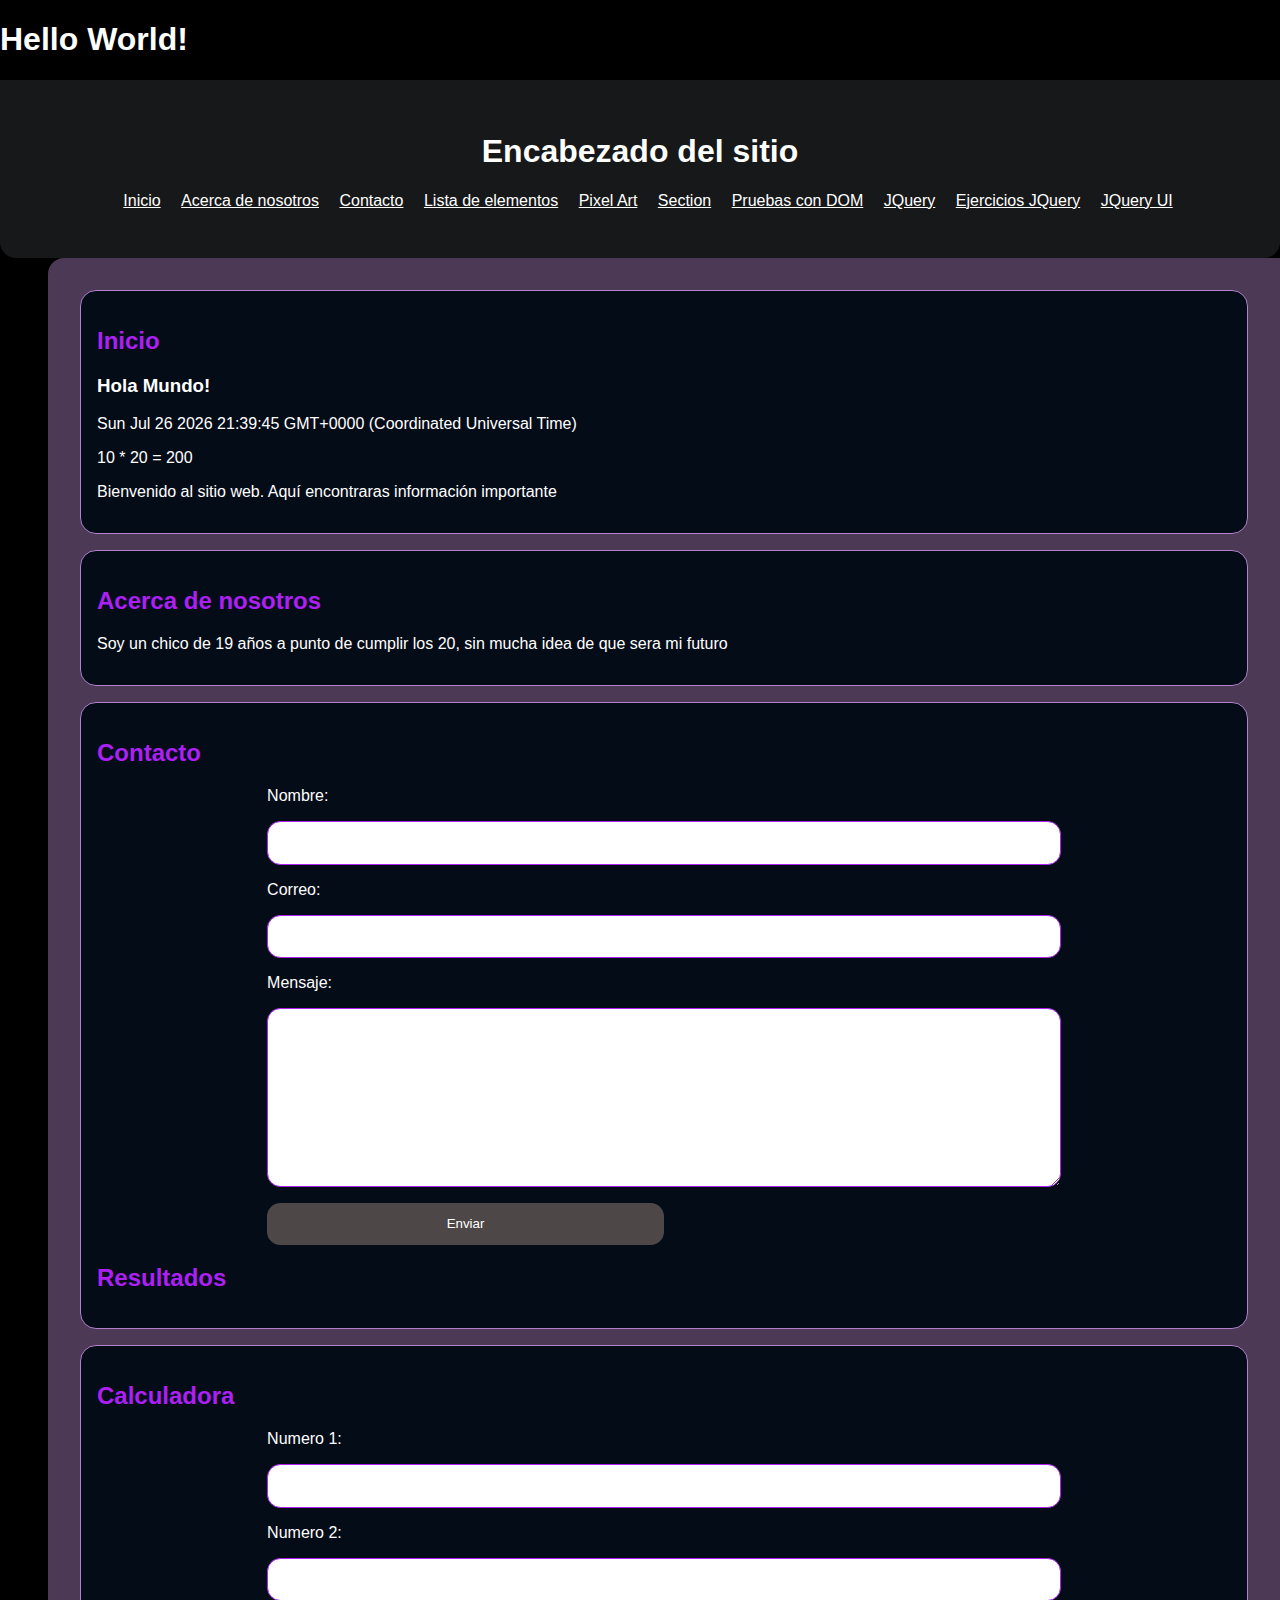
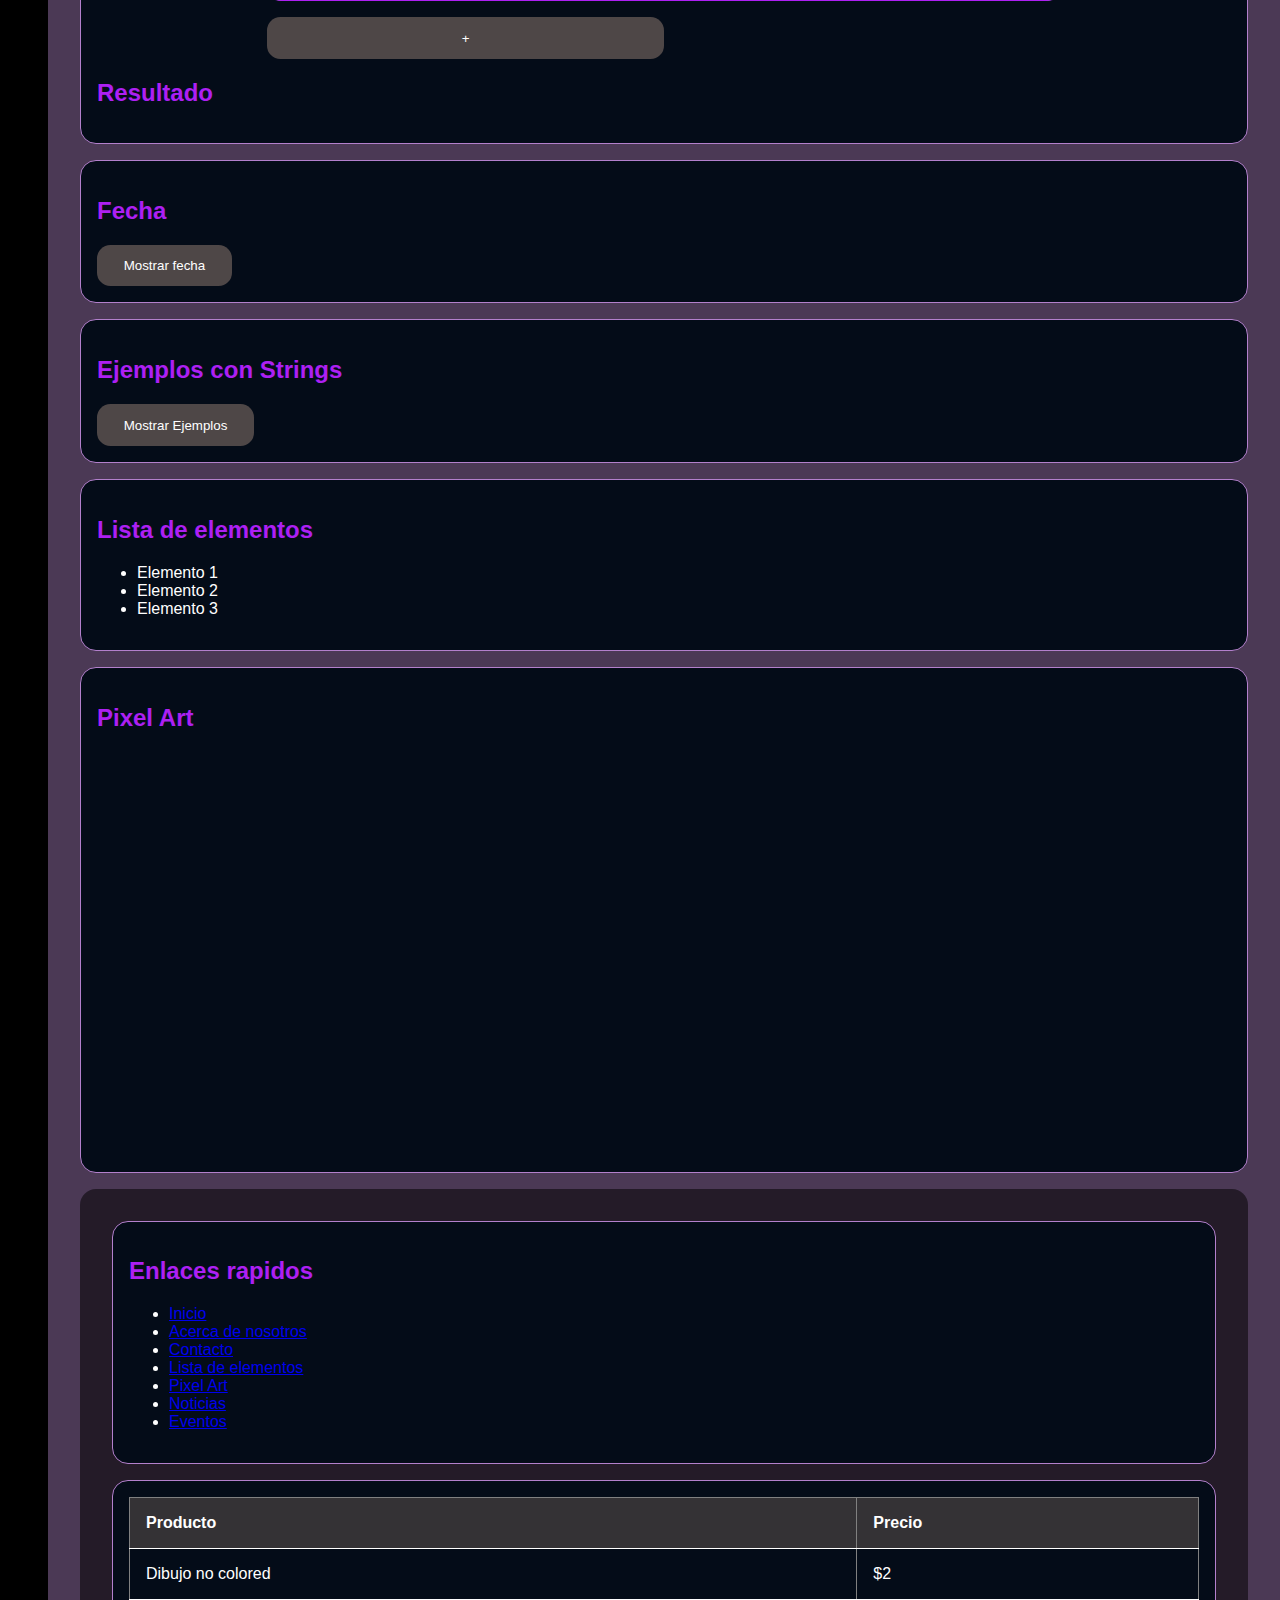
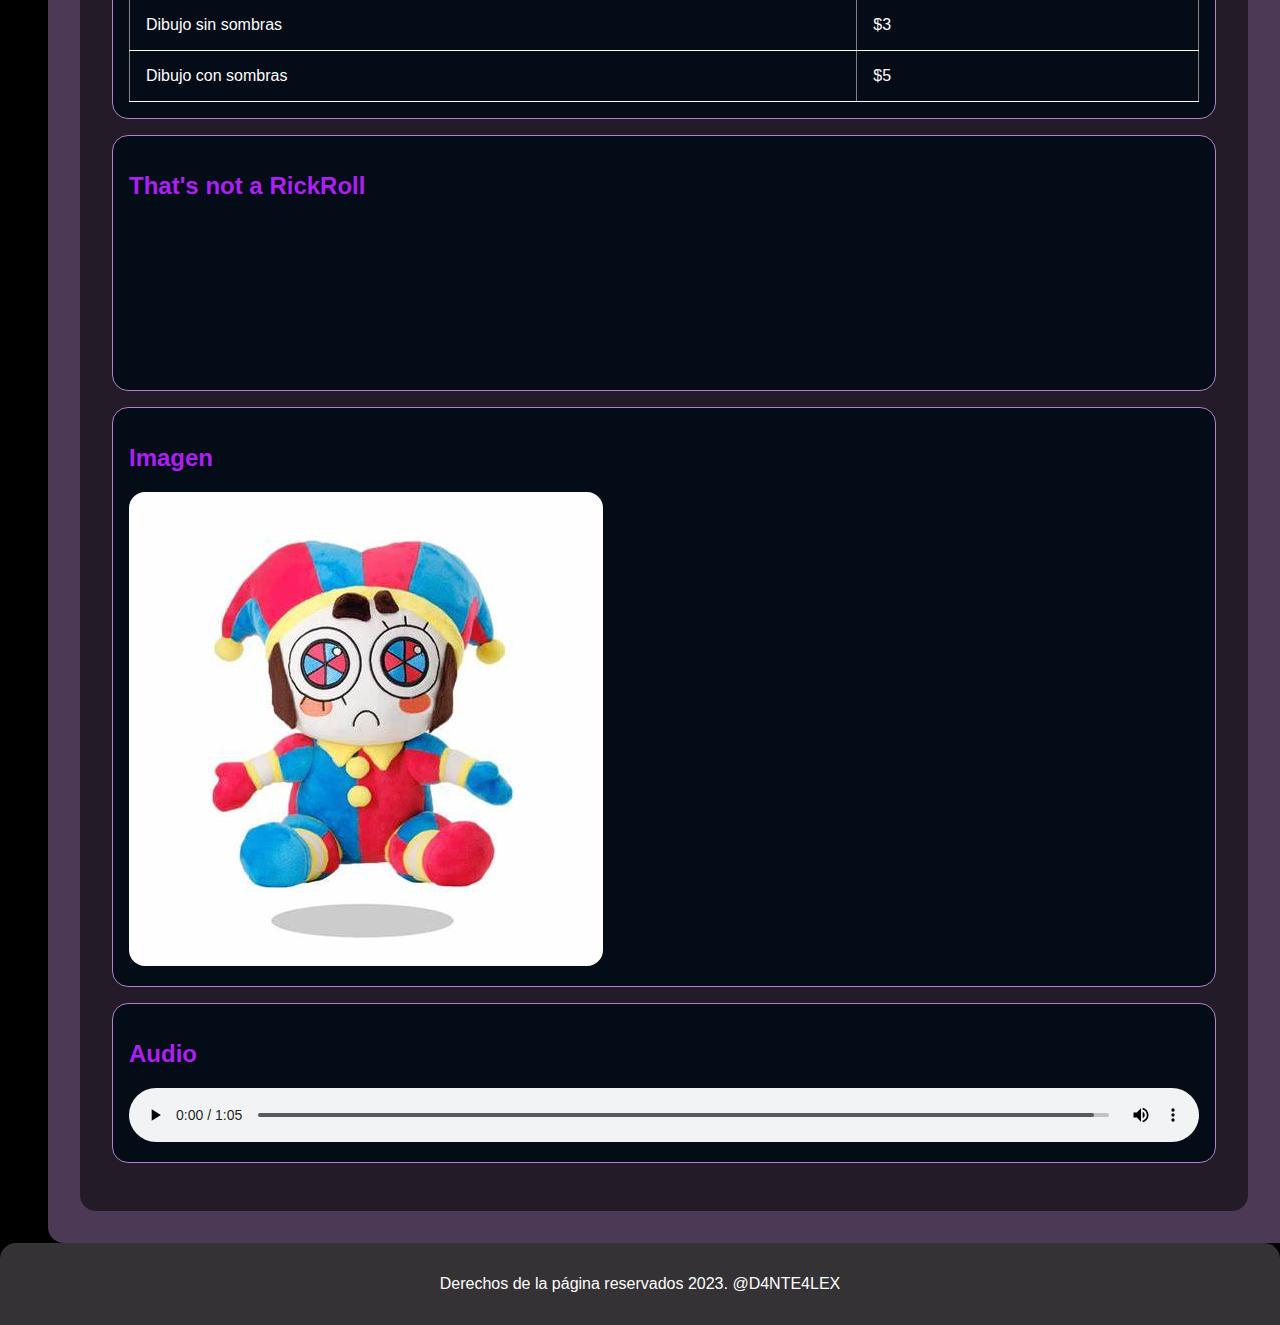
<file: index.html>
<!DOCTYPE html>
<html>
    <head>
        <meta charset="UTF-8">
        <meta name="description" content="It is my simple project in html.">
        <title>Proyecto en HTML</title>
        <meta name="viewport" content="width=device-width, initial-scale=1.0">
        <link rel="stylesheet" type="text/css" href="css/style.css">
        <script src="js/script.js"></script>
    </head>

    <body>
        
        <header>
            <!-- Encabezado del sitio -->
            <h1>Encabezado del sitio</h1>
            <nav>
                <ul id="routes">
                    
                </ul>
            </nav>
            <script src="js/routes.js"></script>
        </header>
        <main>
            <section id="inicio">
                <h2>Inicio</h2>
                <h3 id="mensaje-js"></h3>
                <p id="hora"></p>
                <p><script>multiplica(10,20);</script></p>
                <p><script>resEqSecGrade(2,5,2)</script></p>
                <p>Bienvenido al sitio web. Aquí encontraras información importante</p>
            </section>

            <section id="aboutUs">
                <h2>Acerca de nosotros</h2>
                <p>Soy un chico de 19 años a punto de cumplir los 20, sin mucha idea de que sera mi futuro</p>
            </section>

            <section id="contact">
                <h2>Contacto</h2>
                <form id="myform">
                    <label for="name">Nombre:</label>
                    <input type="text" name="name" id="name" required>
                    <label for="email">Correo:</label>
                    <input type="email" name="email" id="email" required>
                    <label for="message">Mensaje:</label>
                    <textarea name="message" id="message" cols="30" rows="10" required></textarea>
                    <input type="button" onclick="trustForm()" value="Enviar">
                </form>

                <h2>Resultados</h2>
                <div id="result"></div>

            </section>
            <section id="calculator" class="calculator">
                <h2>Calculadora</h2>
                <form id="calculator-form">
                    <label for="num1">Numero 1:</label>
                    <input type="number" name="num1" id="num1" required>
                    <label for="num2">Numero 2:</label>
                    <input type="number" name="num2" id="num2" required>
                    <input type="button" onclick="sum()" value="+">
                </form>
                <h2>Resultado</h2>
                <div id="result-calculator"></div>
            </section>
            <section id="date" class="date-section">
                <h2>Fecha</h2>
                <button onclick="showDate()">Mostrar fecha</button>
            </section>
            <section id="string" class="string-section">
                <h2>Ejemplos con Strings</h2>
                <button onclick="stringExamples()">Mostrar Ejemplos</button>
            </section>
            <section id="list">
                <h2>Lista de elementos</h2>
                <ul>
                    <li>Elemento 1</li>
                    <li>Elemento 2</li>
                    <li>Elemento 3</li>
                </ul>
            </section>

            <section id="pixelart">
                <h2>Pixel Art</h2>
                <iframe width="100%" height="400" src="https://www.pixilart.com/d4nte4lex"></iframe>
            </section>

            <!-- Barra lateral -->
            <aside>
                <section id="fastLinks">
                    <h2>Enlaces rapidos</h2>
                    <ul>
                        <li>
                            <a href="#inicio">Inicio</a>
                        </li>
                        <li>
                            <a href="#aboutUs">Acerca de nosotros</a>
                        </li>
                        <li>
                            <a href="#contact">Contacto</a>
                        </li>
                        <li>
                            <a href="#list">Lista de elementos</a>
                        </li>
                        <li>
                            <a href="#pixelart">Pixel Art</a>
                        </li>
                        <li>
                            <a href="#breakingNews">Noticias</a>
                        </li>
                        <li>
                            <a href="#events">Eventos</a>
                        </li>
                    </ul>
                </section>
                <section id="products">
                    <table border="1">
                        <tr>
                            <th>Producto</th>
                            <th>Precio</th>
                        </tr>
                        <tr>
                            <td>Dibujo no colored</td>
                            <td>$2</td>
                        </tr>
                        <tr>
                            <td>Dibujo sin sombras</td>
                            <td>$3</td>
                        </tr>
                        <tr>
                            <td>Dibujo con sombras</td>
                            <td>$5</td>
                        </tr>
                    </table>
                </section>
                <section id="notRickRoll">
                    <h2>That's not a RickRoll</h2>
                    <iframe width="100%" height="auto" src="https://www.youtube.com/embed/hVV27RN9nCY" title="POMNI MEETS MARTY! (The Amazing Digital Circus)" frameborder="0" allow="accelerometer; autoplay; clipboard-write; encrypted-media; gyroscope; picture-in-picture; web-share" allowfullscreen></iframe>
                </section>
                <section id="image">
                    <h2>Imagen</h2>
                    <img src="resources/img/pomni.jpg" alr="Pomni">
                </section>
                <section id="audio">
                    <h2>Audio</h2>
                    <audio controls>
                        <source src="resources/audio/todos-los-saludos-de-vegetta777-2012-2020.mp3" type="audio/mp3">
                    </audio>
                </section>
            </aside>
        </main>
        <footer>
            <p>Derechos de la página reservados 2023. @D4NTE4LEX</p>
        </footer>
    </body>
</html>
</file>
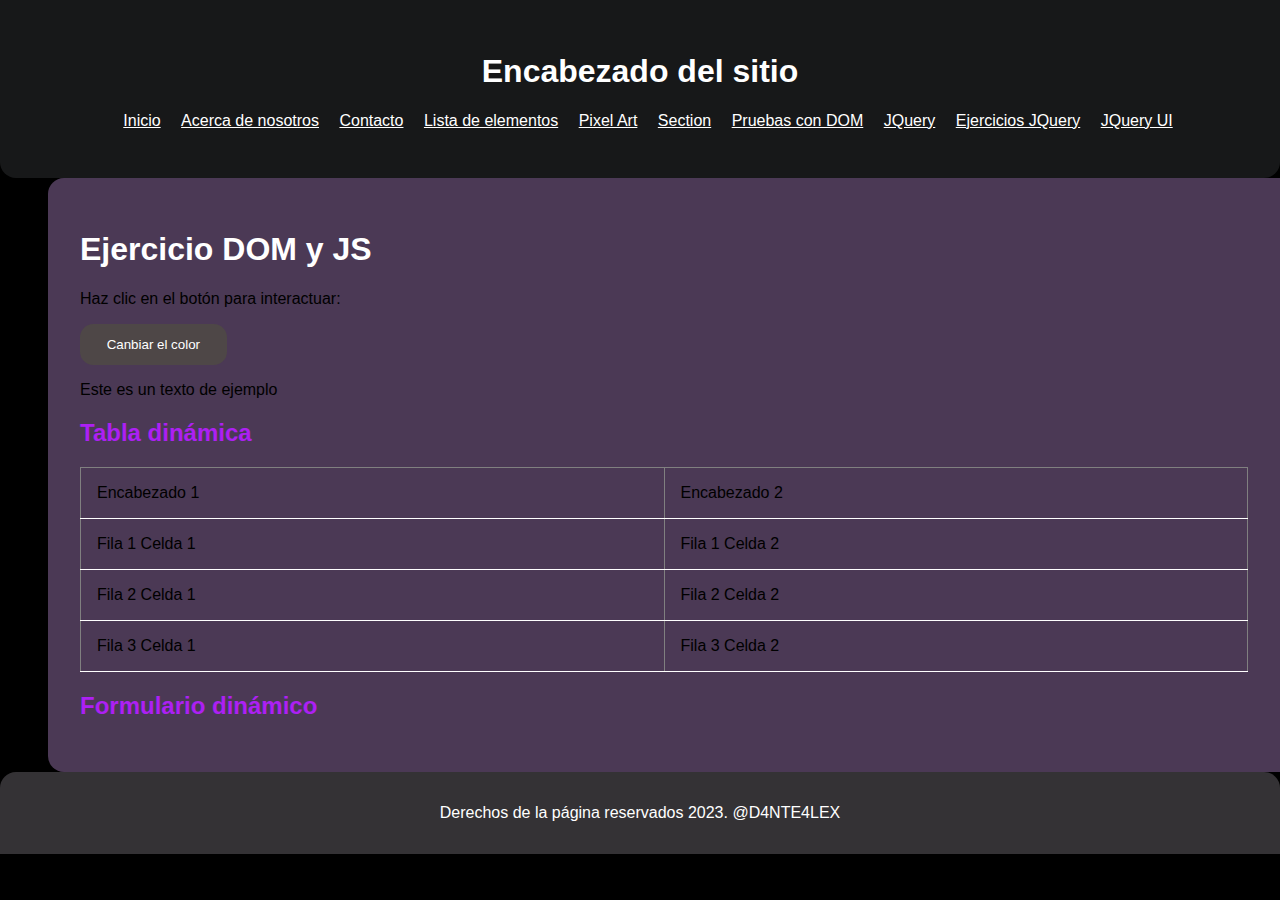
<file: domTests.html>
<!DOCTYPE html>
<html>
    <head>
        <meta charset="UTF-8">
        <meta name="description" content="It is my simple project in html.">
        <title>Proyecto en HTML</title>
        <link rel="stylesheet" type="text/css" href="css/style.css">
        <script type="text/javascript" src="js/dom.js"></script>
    </head>

    <body>
        
        <header>
            <!-- Encabezado del sitio -->
            <h1>Encabezado del sitio</h1>
            <nav>
                <ul id="routes">
                    
                </ul>
            </nav>
            <script src="js/routes.js"></script>
        </header>
        <main id="domTests">
            <h1>Ejercicio DOM y JS</h1>
            <p>Haz clic en el botón para interactuar: </p>
            <button id="colorChangebtn">Canbiar el color</button>
            <div id="output">
                <p>Este es un texto de ejemplo</p>
            </div>

            <h2>Tabla dinámica</h2>
            <div id="tableContainer"></div>

            <h2>Formulario dinámico</h2>
            <div id="formContainer"></div>
        </main>
        <footer>
            <p>Derechos de la página reservados 2023. @D4NTE4LEX</p>
        </footer>
        
    </body>
</html>
</file>
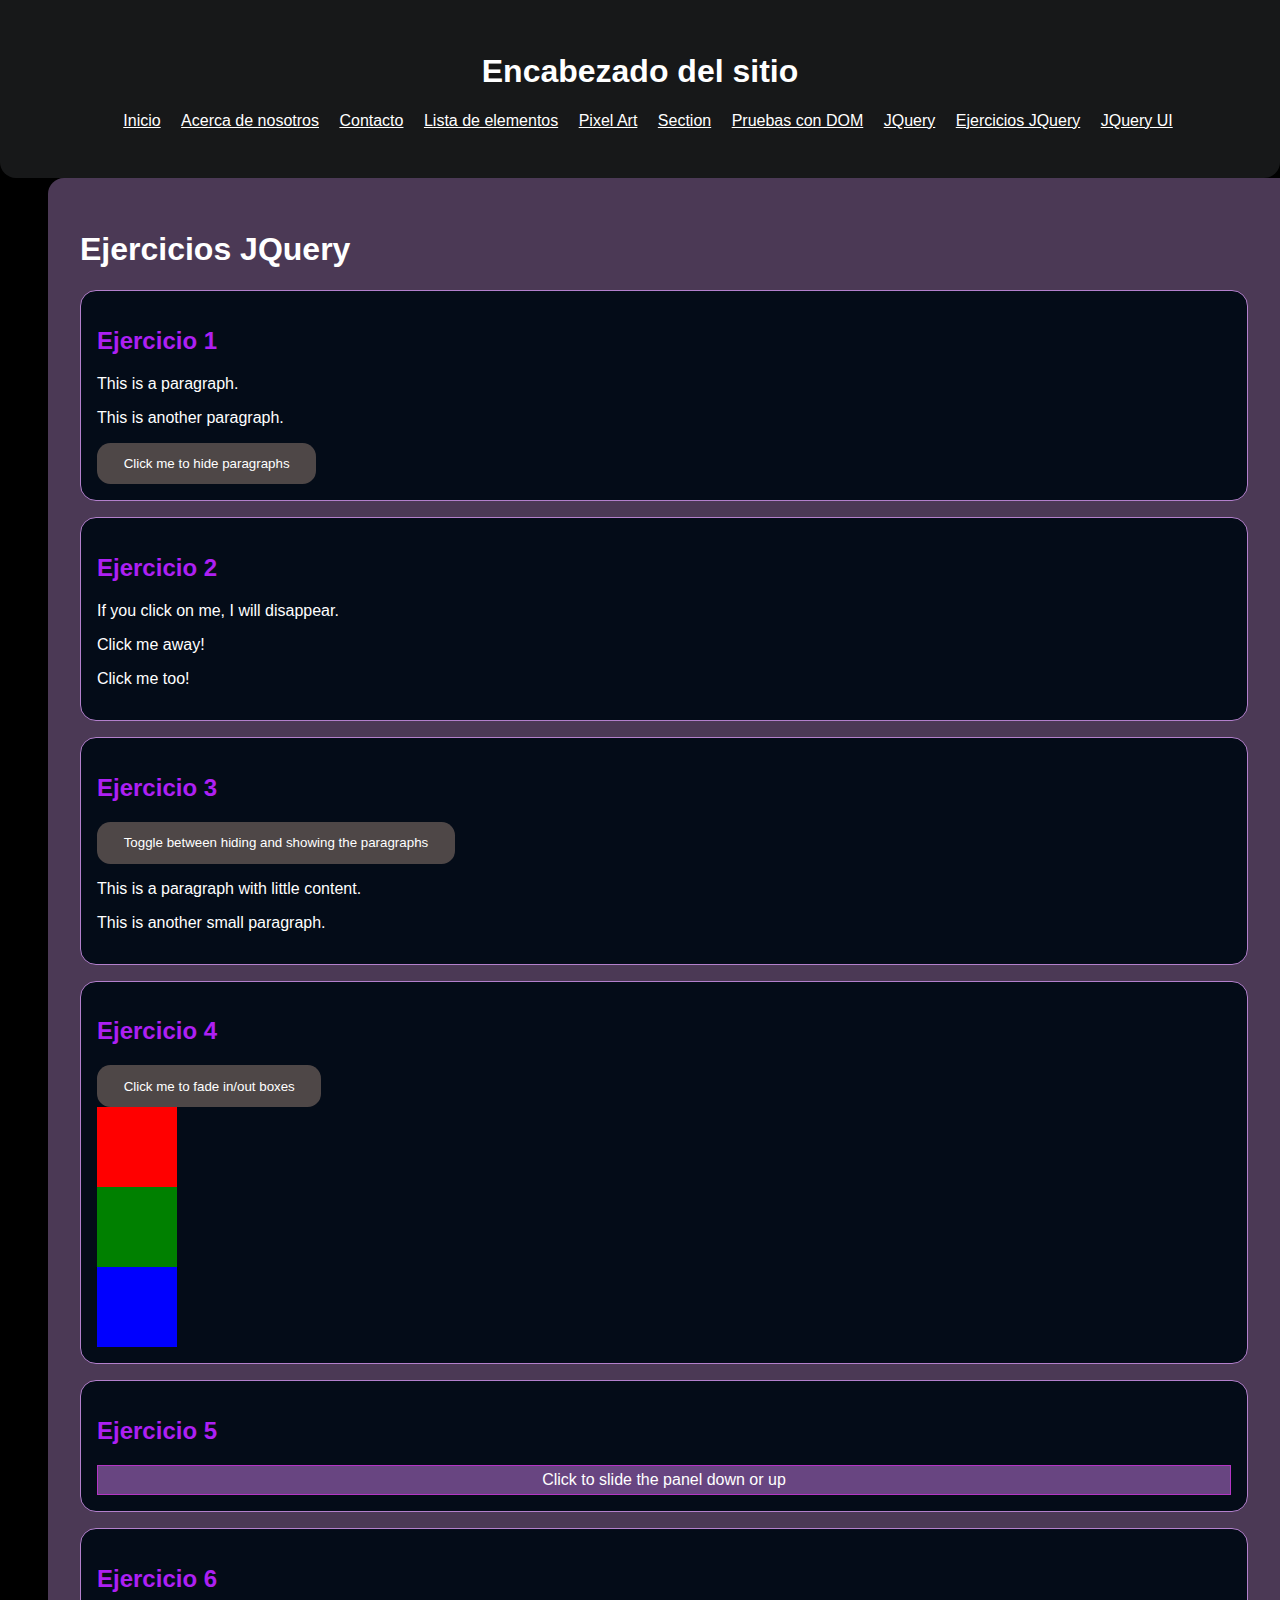
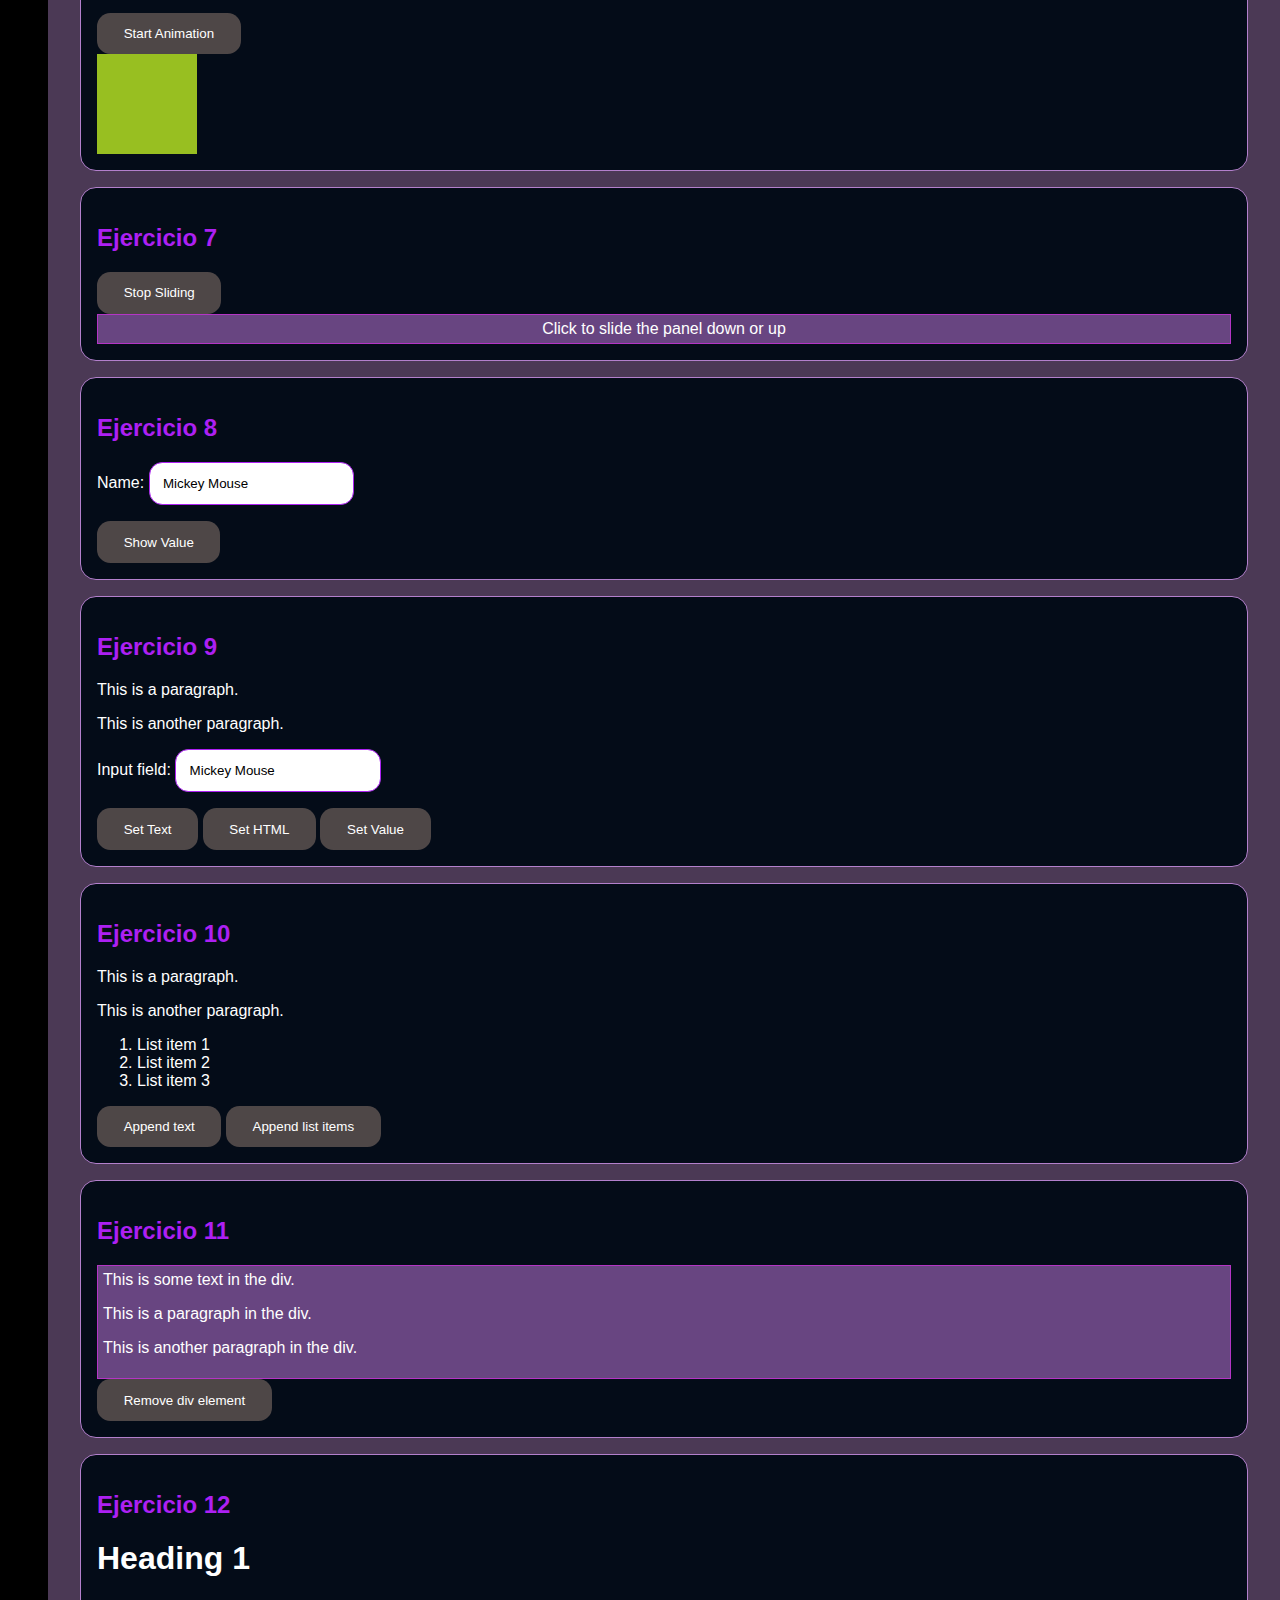
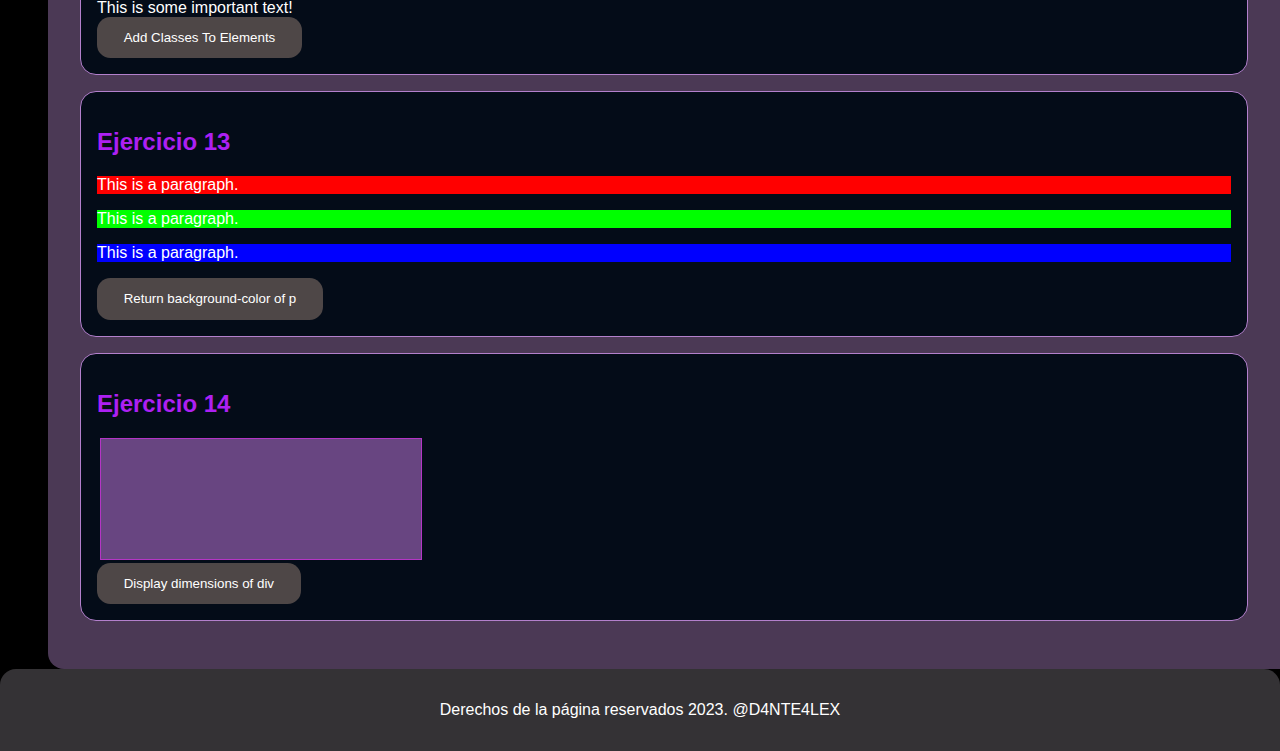
<file: ExerJQuery.html>
<!DOCTYPE html>
<html>
    <head>
        <meta charset="UTF-8">
        <meta name="description" content="It is my simple project in html.">
        <title>Proyecto en HTML</title>
        <link rel="stylesheet" type="text/css" href="css/style.css">
        <script src="https://code.jquery.com/jquery-3.7.1.min.js" integrity="sha256-/JqT3SQfawRcv/BIHPThkBvs0OEvtFFmqPF/lYI/Cxo=" crossorigin="anonymous"></script>
        <script type="text/javascript" src="js/jquery.js"></script>
    </head>

    <body>
        
        <header>
            <!-- Encabezado del sitio -->
            <h1>Encabezado del sitio</h1>
            <nav>
                <ul id="routes">
                    
                </ul>
            </nav>
            <script src="js/routes.js"></script>
        </header>
        <main id="jquery">
            <h1>Ejercicios JQuery</h1>
            <div class="exercises">
                <h2>Ejercicio 1</h2>
                <p id="ex1">This is a paragraph.</p>
                <p id="ex1">This is another paragraph.</p>
                <button id="ex1Button">Click me to hide paragraphs</button>
            </div>
            <div class="exercises">
                <h2>Ejercicio 2</h2>
                <p id="ex2">If you click on me, I will disappear.</p>
                <p id="ex2">Click me away!</p>
                <p id="ex2">Click me too!</p>
            </div>
            <div class="exercises">
                <h2>Ejercicio 3</h2>
                <button id="ex3Button">Toggle between hiding and showing the paragraphs</button>
                <p id="ex3">This is a paragraph with little content.</p>
                <p id="ex3">This is another small paragraph.</p>
            </div>
            <div class="exercises">
                <h2>Ejercicio 4</h2>
                <button id="ex4Button">Click me to fade in/out boxes</button>
                <div id="div1ex4" style="width:80px;height:80px;background-color:red;"></div>
                <div id="div2ex4" style="width:80px;height:80px;background-color:green;"></div>
                <div id="div3ex4" style="width:80px;height:80px;background-color:blue;"></div>
            </div>
            <div class="exercises">
                <h2>Ejercicio 5</h2>
                <div id="flipEx5">Click to slide the panel down or up</div>
                <div id="panelEx5">Hello world!</div>
            </div>
            <div class="exercises">
                <h2>Ejercicio 6</h2>
                <button id="ex6Button">Start Animation</button>
                <div id="divEx6" style="background:#98bf21;height:100px;width:100px;position:relative;"></div>
            </div>
            <div class="exercises">
                <h2>Ejercicio 7</h2>
                <button id="ex7Button">Stop Sliding</button>
                <div id="flipEx7">Click to slide the panel down or up</div>
                <div id="panelEx7">Hello world!</div>
            </div>
            <div class="exercises">
                <h2>Ejercicio 8</h2>
                <p>Name: <input type="text" id="ex8" value="Mickey Mouse"></p>
                <button id="ex8Button">Show Value</button>
            </div>
            <div class="exercises">
                <h2>Ejercicio 9</h2>
                <p id="test1Ex9">This is a paragraph.</p>
                <p id="test2Ex9">This is another paragraph.</p>

                <p>Input field: <input type="text" id="test3Ex9" value="Mickey Mouse"></p>

                <button id="btn1Ex9">Set Text</button>
                <button id="btn2Ex9">Set HTML</button>
                <button id="btn3Ex9">Set Value</button>
            </div>
            <div class="exercises">
                <h2>Ejercicio 10</h2>
                <p id="ex10">This is a paragraph.</p>
                <p id="ex10">This is another paragraph.</p>

                <ol id="olEx10">
                    <li>List item 1</li>
                    <li>List item 2</li>
                    <li>List item 3</li>
                </ol>

                <button id="btn1Ex10">Append text</button>
                <button id="btn2Ex10">Append list items</button>
            </div>
            <div class="exercises">
                <h2>Ejercicio 11</h2>
                <div id="ex11">
                    This is some text in the div.
                    <p>This is a paragraph in the div.</p>
                    <p>This is another paragraph in the div.</p>
                </div>
                <button id="btnEx11">Remove div element</button>
            </div>
            <div class="exercises">
                <h2>Ejercicio 12</h2>
                <h1 id="ex12">Heading 1</h1>
                <div id="divEx12">This is some important text!</div>
                <button id="btnEx12">Add Classes To Elements</button>
            </div>
            <div class="exercises">
                <h2>Ejercicio 13</h2>
                <p id="ex13" style="background-color:#ff0000">This is a paragraph.</p>
                <p id="ex13" style="background-color:#00ff00">This is a paragraph.</p>
                <p id="ex13" style="background-color:#0000ff">This is a paragraph.</p>
                <button id="btnEx13">Return background-color of p</button>
            </div>
            <div class="exercises">
                <h2>Ejercicio 14</h2>
                <div id="divEx14"></div>
                <button id="btnEx14">Display dimensions of div</button>
            </div>
        </main>
        <footer>
            <p>Derechos de la página reservados 2023. @D4NTE4LEX</p>
        </footer>
    </body>
</html>
</file>
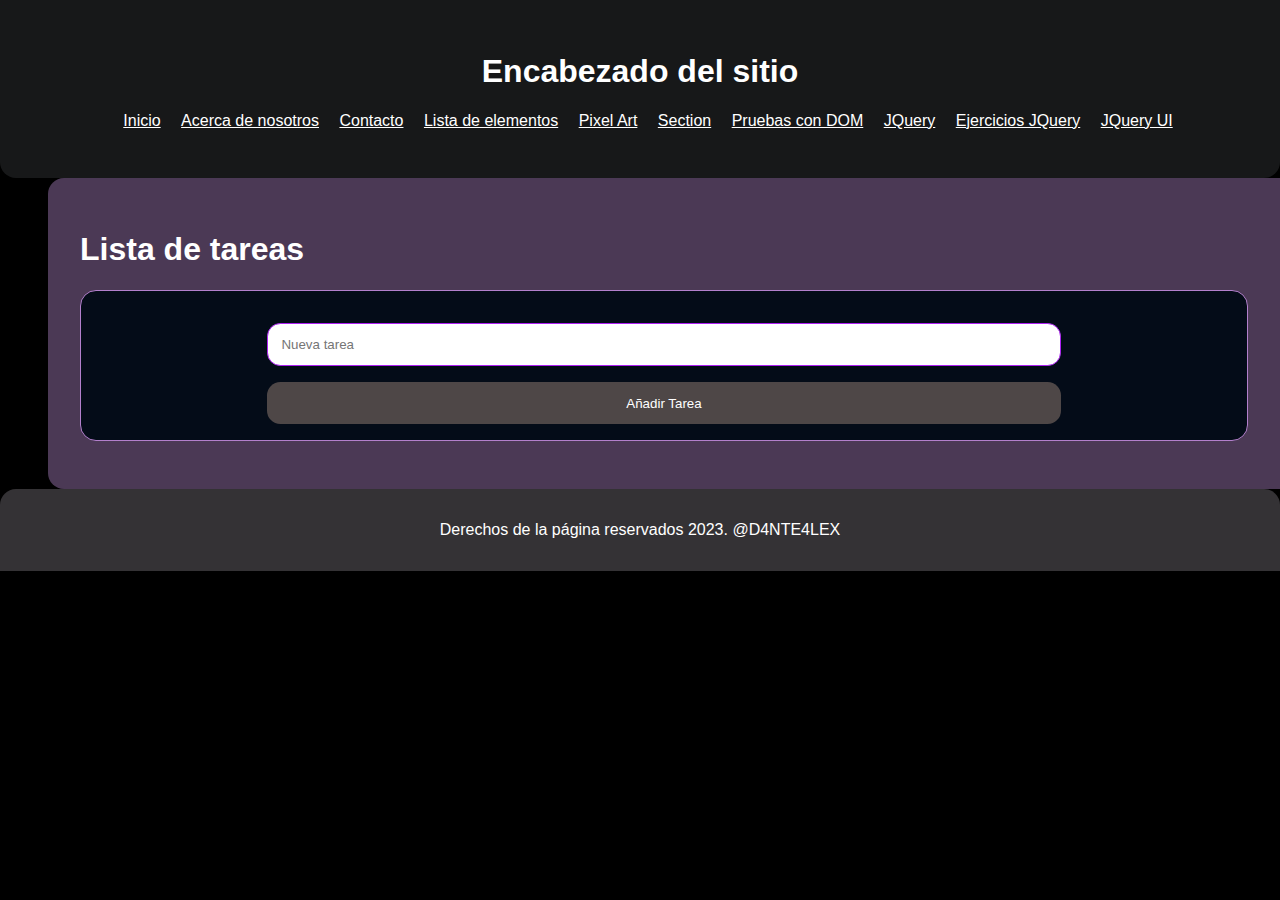
<file: jquery.html>
<!DOCTYPE html>
<html>
    <head>
        <meta charset="UTF-8">
        <meta name="description" content="It is my simple project in html.">
        <title>Proyecto en HTML</title>
        <link rel="stylesheet" type="text/css" href="css/style.css">
        <script src="https://code.jquery.com/jquery-3.7.1.min.js" integrity="sha256-/JqT3SQfawRcv/BIHPThkBvs0OEvtFFmqPF/lYI/Cxo=" crossorigin="anonymous"></script>
        <script type="text/javascript" src="js/jquery.js"></script>
    </head>

    <body>
        
        <header>
            <!-- Encabezado del sitio -->
            <h1>Encabezado del sitio</h1>
            <nav>
                <ul id="routes">
                    
                </ul>
            </nav>
            <script src="js/routes.js"></script>
        </header>
        <main id="jquery">
            <h1>Lista de tareas</h1>
            <div id="taskContainer">
                <ul id="taskList"></ul>
                <form id="taskForm">
                    <input type="text" id="newTask" placeholder="Nueva tarea" required>
                    <button type="submit">Añadir Tarea</button>
                </form>

            </div>
        </main>
        <footer>
            <p>Derechos de la página reservados 2023. @D4NTE4LEX</p>
        </footer>
    </body>
</html>
</file>
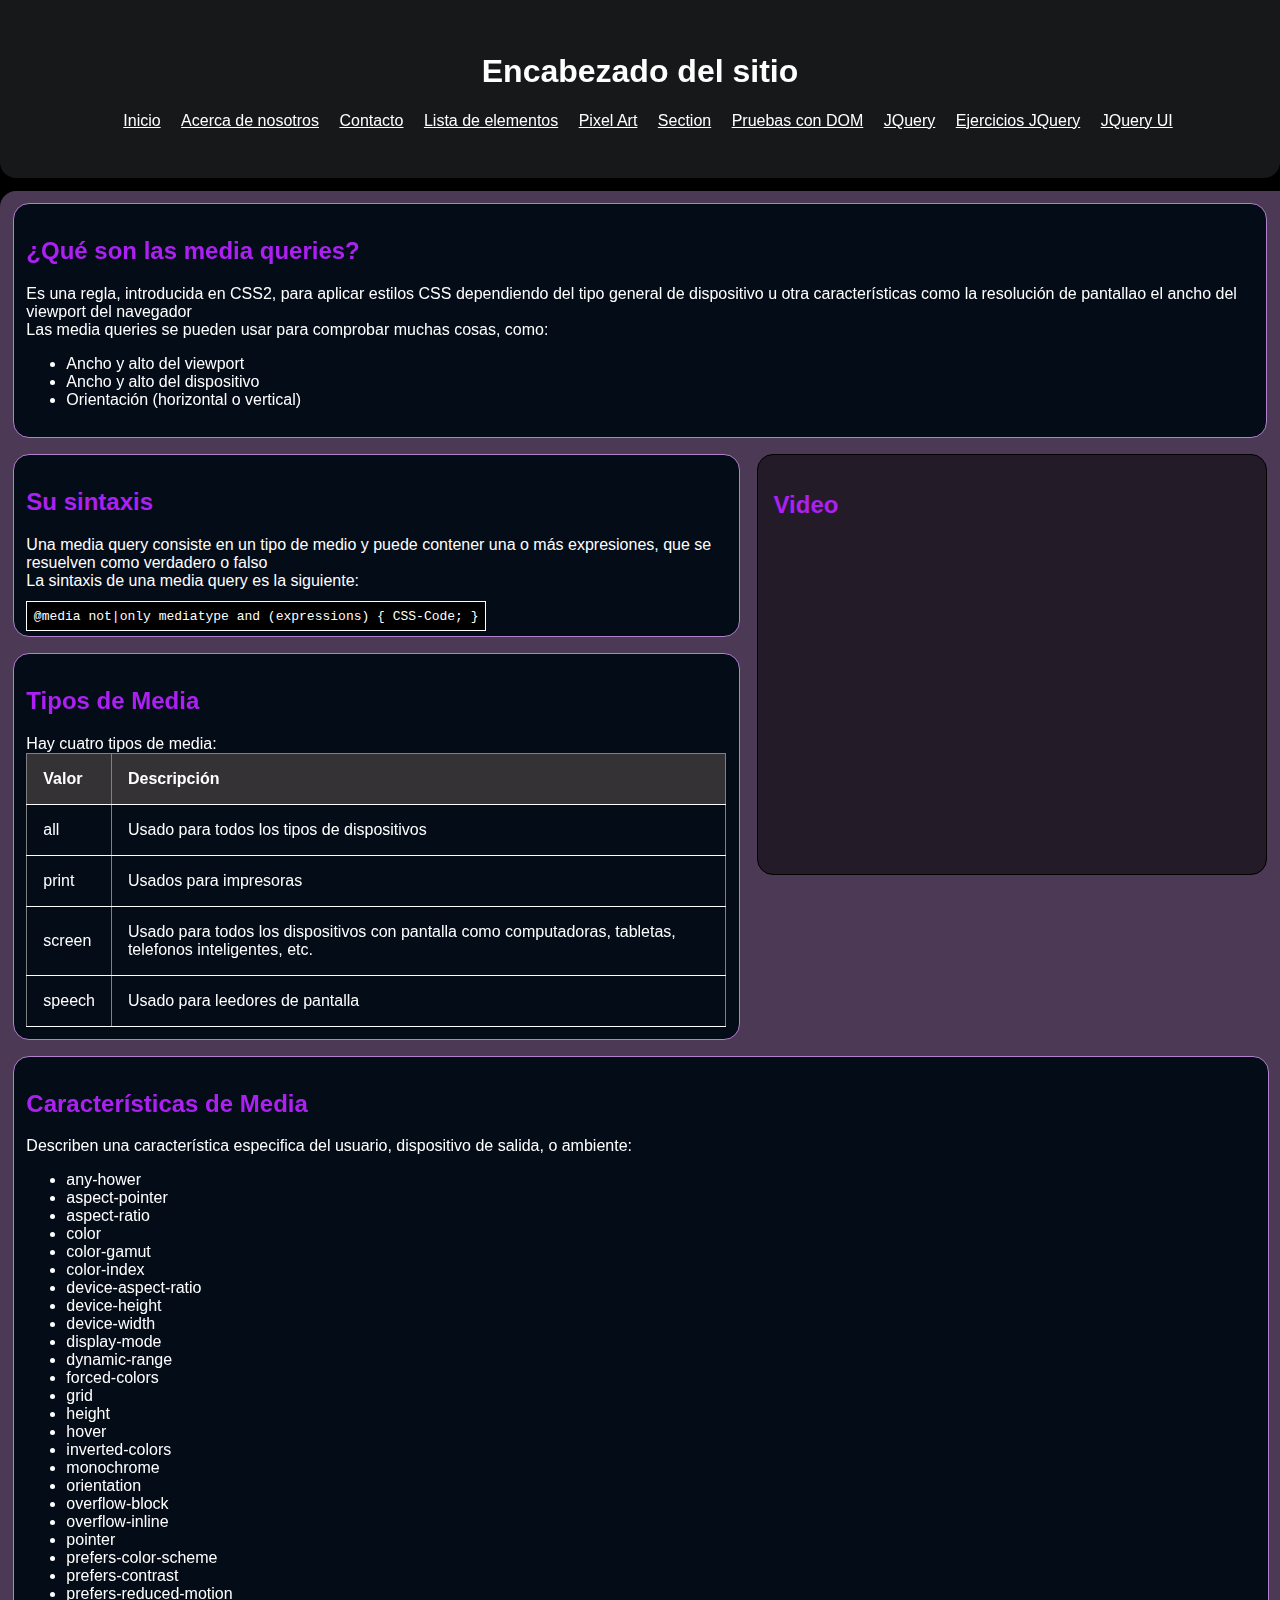
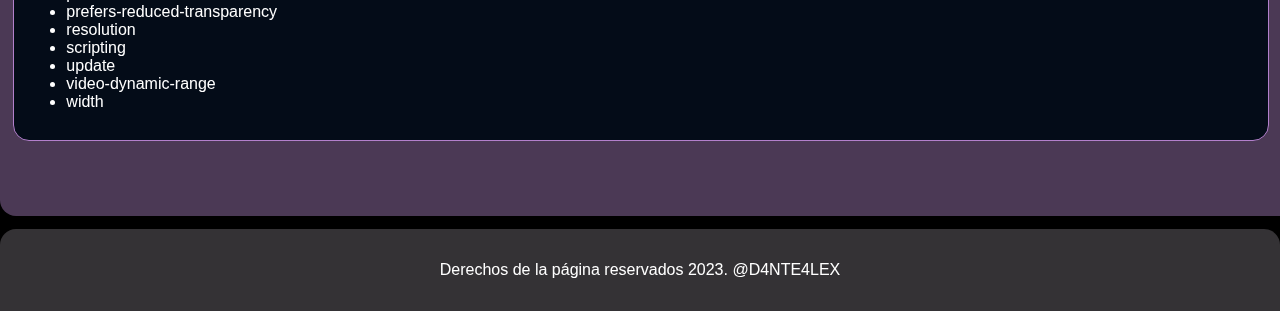
<file: section.html>
<!DOCTYPE html>
<html>
    <head>
        <meta charset="UTF-8">
        <meta name="description" content="It is my simple project in html.">
        <title>Proyecto en HTML</title>
        <link rel="stylesheet" type="text/css" href="css/style.css">
        
    </head>

    <body>
        
        <header>
            <!-- Encabezado del sitio -->
            <h1>Encabezado del sitio</h1>
            <nav>
                <ul id="routes">
                    
                </ul>
            </nav>
            <script src="js/routes.js"></script>
        </header>
        <main id="newSection">
            
            <section id="whatis">
                <h2>¿Qué son las media queries?</h2>
                <article>Es una regla, introducida en CSS2, para aplicar estilos CSS dependiendo del tipo general de dispositivo u otra características como la resolución de pantallao el ancho del viewport del navegador</article>
                <article>Las media queries se pueden usar para comprobar muchas cosas, como:</article>
                <ul>
                    <li>Ancho y alto del viewport</li>
                    <li>Ancho y alto del dispositivo</li>
                    <li>Orientación (horizontal o vertical)</li>
                </ul>
            </section>
            <section id="syntax">
                <h2>Su sintaxis</h2>
                <article>Una media query consiste en un tipo de medio y puede contener una o más expresiones, que se resuelven como verdadero o falso</article>
                <article>La sintaxis de una media query es la siguiente:</article>
                <p></p>
                <code>@media not|only mediatype and (expressions) { CSS-Code; }</code>
            </section>
            <aside id="video">
                <h2>Video</h2>
                <iframe id="youtube" width="560" height="315" src="https://www.youtube.com/embed/LPPXvRImbZE?si=Rm7nYUpeg2zxu_n2" title="YouTube video player" frameborder="0" allow="accelerometer; autoplay; clipboard-write; encrypted-media; gyroscope; picture-in-picture; web-share" allowfullscreen></iframe>
            </aside>
            <section id="mediaTypes">
                <h2>Tipos de Media</h2>
                <article>Hay cuatro tipos de media:</article>
                <table border="1">
                    <tr>
                        <th>Valor</th>
                        <th>Descripción</th>
                    </tr>
                    <tr>
                        <td>all</td>
                        <td>Usado para todos los tipos de dispositivos</td>
                    </tr>
                    <tr>
                        <td>print</td>
                        <td>Usados para impresoras</td>
                    </tr>
                    <tr>
                        <td>screen</td>
                        <td>Usado para todos los dispositivos con pantalla como computadoras, tabletas, telefonos inteligentes, etc.</td>
                    </tr>
                    <tr>
                        <td>speech</td>
                        <td>Usado para leedores de pantalla</td>
                    </tr>
                </table>
            </section>
            <section id="mediaFeatures">
                <h2>Características de Media</h2>
                <article>Describen una característica especifica del usuario, dispositivo de salida, o ambiente:</article>
                <ul>
                    <li>any-hower</li>
                    <li>aspect-pointer</li>
                    <li>aspect-ratio</li>
                    <li>color</li>
                    <li>color-gamut</li>
                    <li>color-index</li>
                    <li>device-aspect-ratio</li>
                    <li>device-height</li>
                    <li>device-width</li>
                    <li>display-mode</li>
                    <li>dynamic-range</li>
                    <li>forced-colors</li>
                    <li>grid</li>
                    <li>height</li>
                    <li>hover</li>
                    <li>inverted-colors</li>
                    <li>monochrome</li>
                    <li>orientation</li>
                    <li>overflow-block</li>
                    <li>overflow-inline</li>
                    <li>pointer</li>
                    <li>prefers-color-scheme</li>
                    <li>prefers-contrast</li>
                    <li>prefers-reduced-motion</li>
                    <li>prefers-reduced-transparency</li>
                    <li>resolution</li>
                    <li>scripting</li>
                    <li>update</li>
                    <li>video-dynamic-range</li>
                    <li>width</li>
                </ul>
            </section>
        </main>
        <footer>
            <p>Derechos de la página reservados 2023. @D4NTE4LEX</p>
        </footer>
    </body>
</html>
</file>
<file: css/style.css>
body{
    font-family: Arial, sans-serif;
    margin: 0;
    padding: 0;
    background-color: #000000;
}

header{
    background-color: #232425ab;
    color: #ffffff;
    text-align: center;
    padding: 2em;
    border-radius: 0 0 1em 1em;
}

footer{
    background-color: #343235;
    color: #ffffff;
    text-align: center;
    padding: 1em;
    border-radius: 1em 1em 0 0;
}

button{
    background-color: #4e4747;
    color: #ffffff;
    border: none;
    border-radius: 1em;
    padding: 1em 2em;
    cursor: pointer;
}
button:hover{
    background-color: #343235;
}
button:active{
    background-color: #868585;
}

nav ul {
    list-style: none;
    padding: 0;
}

nav li {
    display: inline;
    margin-left: 1em;
}

main{
    padding: 2em;
    background-color: #4b3955;
    border-radius: 1em;
    border-top-right-radius: 0;
    border-bottom-right-radius: 0;
    margin: 0 3em;
    margin-right: 0;
}
section{
    color:#ffffff;
    padding: 1em;
    background-color: #040c18;
    border-radius: 1em;
    margin-bottom: 1em;
    border: #b380cc 1px solid;
}
#menu{
    color: #ffffff;
}

h1{
    color: #ffffff;
}

h2{
    color: #ad20f3;
}
form{
    width: 70%;
    margin: 0 auto;
    display: grid;
    row-gap: 1em;
}
input[type=text], input[type="email"], input[type="number"], textarea{
    width: auto;
    padding: 1em;
    border-radius: 1em;
    border: 1px solid #ad20f3;
}
input[type="button"]{
    max-width: 50%;
    background-color: #4e4747;
    color: #ffffff;
    border: none;
    border-radius: 1em;
    padding: 1em 2em;
    cursor: pointer;
}
input[type="button"]:hover{
    background-color: #343235;
}
input[type="button"]:active{
    background-color: #868585;
}
aside{
    background-color: #00000085;
    padding: 2em;
    border-radius: 1em;
}
table{
    width: 100%;
    border-collapse: collapse;
}
th{
    background-color: #343235;
    color: #ffffff;
    text-align: left;
}
th,td{
    padding: 1em;
    border-bottom: 1px solid #ffffff;
}
img{
    max-width: 50%;
    height: auto;
    border-radius: 1em;
}
iframe{
    border: none;
}
audio{
    width: 100%;
}

#newSection{
    padding: 1%;
    background-color: #4b3955;
    margin: 1%  0;
    margin-right: 0;
    height: 1600px;
}
#whatis{
    color:#ffffff;
    padding: 1%;
    margin-bottom: 1em;
    
}
#video{
    float: right;
    width: 38%;
    height: auto;
    padding: 1em;
    border: #000000 1px solid;
}

#syntax{
    width: 700px;
    float: left;
    padding: 1%;
    margin-bottom: 1em;
    border: #b380cc 1px solid;
}

code{
    color: #ffffff;
    background-color: #000000;
    font-size: medium;
    border: #ffffff 1px solid;
    padding: 0.5em;
}
#mediaTypes{
    float: left;
    width: 700px;
    padding: 1%;
    margin-bottom: 1em;
    border: #b380cc 1px solid;
}

#mediaFeatures{
    float: left;
    width: 98%;
    padding: 1%;
    margin-bottom: 1em;
    border: #b380cc 1px solid;
}
/*JQuery html*/
#taskContainer{
    color:#ffffff;
    padding: 1em;
    background-color: #040c18;
    border-radius: 1em;
    margin-bottom: 1em;
    border: #b380cc 1px solid;
}
#taskContainer ul{
    list-style:georgian;
    padding: 0;
}
#taskContainer ul li{
    display: flex;
    width: 100%;
    justify-content: space-between;
}
#taskContainer ul li p{
    display: inline-block;
}
.delete:hover{
    background-color: #ff0000;
    cursor: pointer;
}
#taskContainer ul li p:hover{
    text-decoration: line-through;
}
/*JQuery Exercices*/
#jquery .exercises{
    color:#ffffff;
    padding: 1em;
    background-color: #040c18;
    border-radius: 1em;
    margin-bottom: 1em;
    border: #b380cc 1px solid;
}
#panelEx5, #flipEx5, #panelEx7, #flipEx7{
    padding: 5px;
    text-align: center;
    background-color: rgb(104, 69, 129);
    border: solid 1px rgb(180, 53, 197);
}
#panelEx5, #panelEx7{	
    padding: 50px;
    display: none;
}

#ex11{
    padding: 5px;
    background-color: rgb(104, 69, 129);
    border: solid 1px rgb(180, 53, 197);
}

.important{
    font-weight: bold;
    font-size: xx-large;
}
.blue{
    color: blue;
}
#divEx14{
    height: 100px;
    width: 300px;
    padding: 10px;
    margin: 3px;
    background-color: rgb(104, 69, 129);
    border: solid 1px rgb(180, 53, 197);
}
/*JQuery UI*/
.toggler { width: 500px; height: 200px; position: relative; }
#toggle-button { padding: .5em 1em; text-decoration: none; }
#effect { width: 240px; height: 170px; padding: 0.4em; position: relative; background: #fff; }
#effect h3 { margin: 0; padding: 0.4em; text-align: center; }
@media screen and (max-width: 1270px){
    #newSection{
        height: auto;
    }

    #video{
        float: none;
        width: 94%;
        padding: 1em;
        border: #000000 1px solid;
    }

    #syntax{
        float: none;
        width: 98%;
    }
    
    #mediaTypes{
        margin-top: 1%;
        float: none;
        width: 98%;
    }

    #mediaFeatures{
        float: none;
        width: 98%;
    }
}

@media screen and (max-width: 685px){
    header{
        padding: 10px;
    }
    
    nav ul{
        text-align: center;
    }

    nav li{
        display: block;
        margin: 0;
    }
    main{
        margin: 10px;
    }
}

@media screen and (max-width: 600px) {
    #inicio{
        background-color: #11242480;
    }
    
}
@media screen and (max-width: 300px){
    #contact{
        content-visibility: hidden;
        padding: 0;
        border-radius: 0;
        margin-bottom: 0;
    }
}
@media screen and (min-witdh: 500px){
    #products{
        font-size: 20px;
    }
}
</file>
